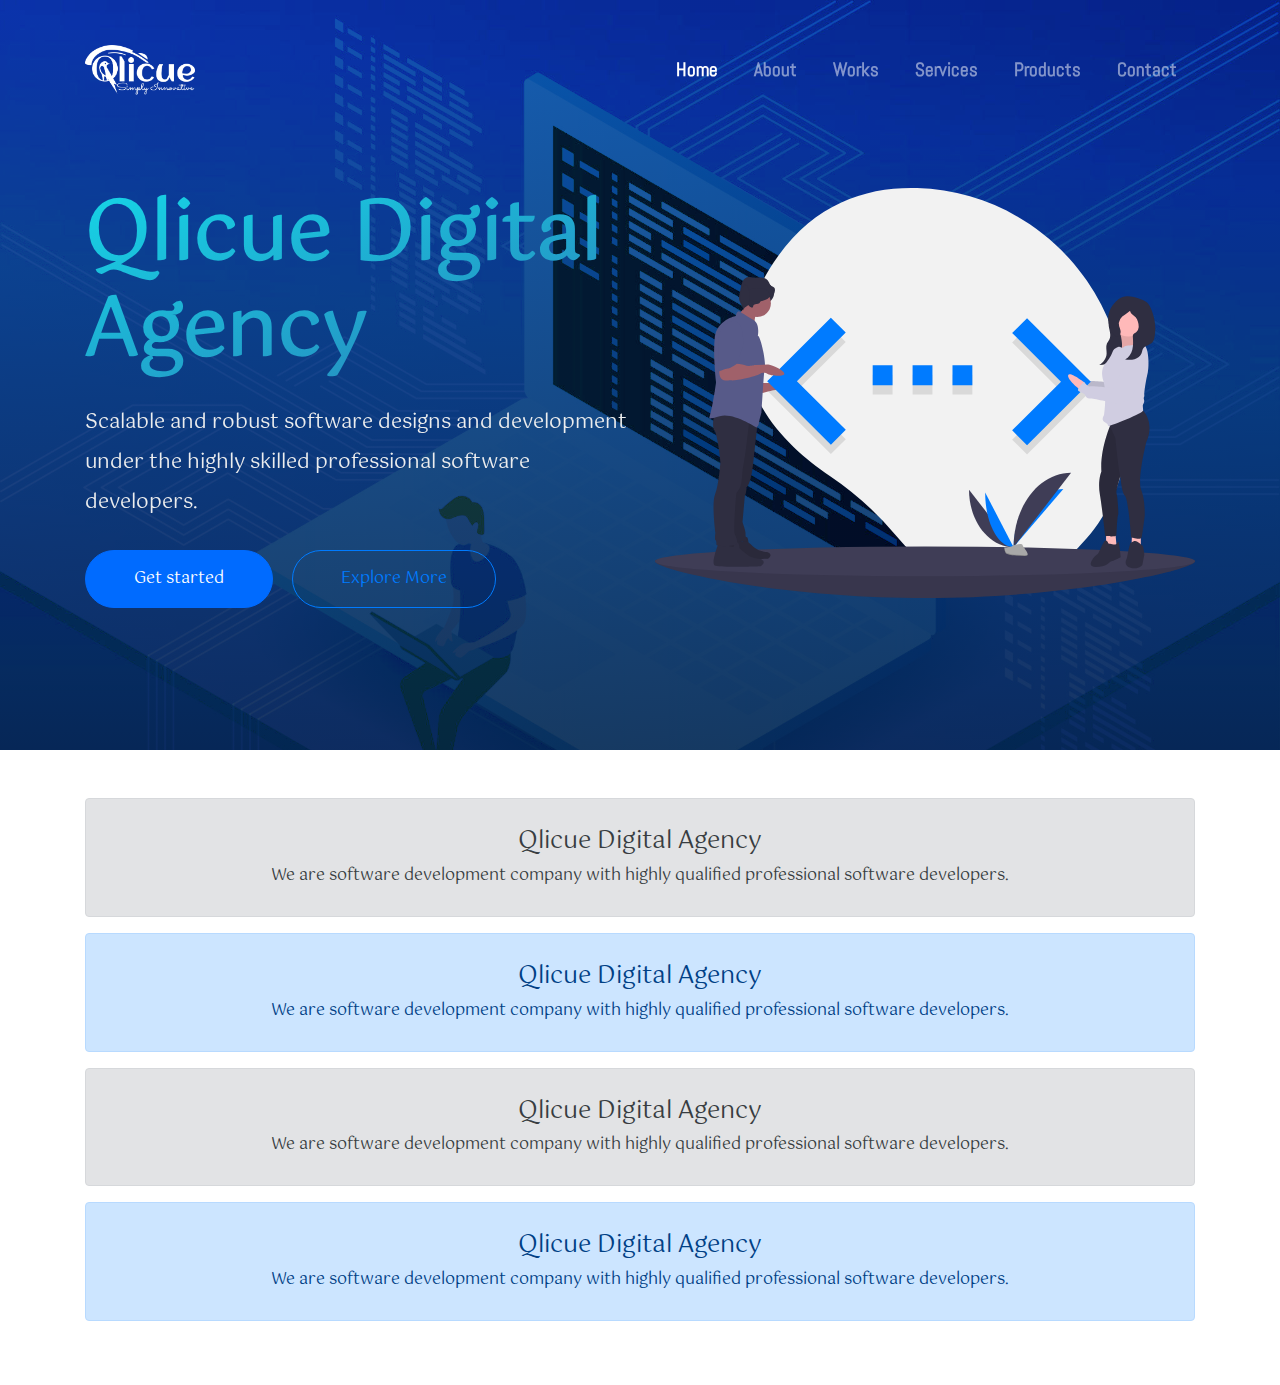
<file: index.html>
<!DOCTYPE html>
<html lang="en">

<head>
    <!-- Title -->
    <title>Qlicue | Digital Agency</title>
    <!-- Required meta tags -->
    <meta charset="UTF-8">
    <meta name="viewport" content="width=device-width, initial-scale=1, shrink-to-fit=no">
    <meta http-equiv="X-UA-Compatible" content="ie=edge">
    <!-- Site-Icon-->
    <link rel="shortcut icon" href="assets/app-icons/qlicue.png" type="image/x-icon">
    <!-- Font Awesome CDN-->
    <link rel="stylesheet" href="https://cdnjs.cloudflare.com/ajax/libs/font-awesome/5.13.0/css/all.min.css"
        integrity="sha256-h20CPZ0QyXlBuAw7A+KluUYx/3pK+c7lYEpqLTlxjYQ=" crossorigin="anonymous" />
    <!-- Bootstrap CSS CDN -->
    <link rel="stylesheet" href="https://stackpath.bootstrapcdn.com/bootstrap/4.4.1/css/bootstrap.min.css"
        integrity="sha384-Vkoo8x4CGsO3+Hhxv8T/Q5PaXtkKtu6ug5TOeNV6gBiFeWPGFN9MuhOf23Q9Ifjh" crossorigin="anonymous">
    <!-- Google Fonts-->
    <link href="https://fonts.googleapis.com/css2?family=Abel&family=Dancing+Script:wght@600;700&display=swap"
        rel="stylesheet">
    <link
        href="https://fonts.googleapis.com/css2?family=Amita:wght@700&family=Bellota&family=Dancing+Script:wght@700&family=Gotu&family=Lobster+Two:ital,wght@1,700&display=swap"
        rel="stylesheet">
    <!-- Main CSS-->
    <link rel="stylesheet" href="assets/css/index.css">
</head>

<body id="home">

    <!-- ===== Header =====-->
    <header id="header">
        <nav class="navbar navbar-expand-lg navbar-dark fixed-top" id="main-header">
            <div class="container">
                <a href="#home" class="navbar-brand mr-auto"><img src="assets/app-icons/qlicue.png" width="110"
                        alt="qlicue-logo" id="logo"></a>
                <button class="navbar-toggler" data-toggle="collapse" data-target="#navMenuCollapse">
                    <span class="navbar-toggler-icon"></span>
                </button>
                <div class="collapse navbar-collapse" id="navMenuCollapse">
                    <ul class="navbar-nav ml-auto">
                        <li class="nav-item active">
                            <a href="#home" class="nav-link">Home</a>
                        </li>
                        <li class="nav-item">
                            <a href="app/about.html" class="nav-link">About</a>
                        </li>
                        <li class="nav-item">
                            <a href="app/works.html" class="nav-link">Works</a>
                        </li>
                        <li class="nav-item">
                            <a href="app/services.html" class="nav-link">Services</a>
                        </li>
                        <li class="nav-item">
                            <a href="app/products.html" class="nav-link">Products</a>
                        </li>
                        <li class="nav-item">
                            <a href="app/contacts.html" class="nav-link">Contact</a>
                        </li>
                    </ul>
                </div>
            </div>
        </nav>
    </header><!-- End Header-->

    <!-- ===== Hero Section ===== -->
    <section id="hero">
        <div id="contents">

            <div class="container">

                <div class="row py-5">
                    <div class="col-md-12 col-lg-12 col-xl-6" id="hero-content-1">
                        <h1 class="display-4">Qlicue Digital Agency</h1>
                        <p class="lead text-light" id="para">
                            Scalable and robust software designs and development under the highly skilled professional
                            software developers.
                        </p>
                        <div class="call-action">
                            <a href="#" class="btn btn-primary px-5 py-3" id="get-started">Get started</a>
                            <a href="#" class="btn btn-outline-primary px-5 py-3" id="explore">Explore More</a>
                        </div>
                    </div>
                    <div class="col-md-12 col-lg-6 d-none d-xl-block" id="hero-content-2">
                        <img src="assets/icons/icon-7.svg" alt="" class="img-fluid" id="img">
                    </div>
                </div>

            </div>

            <span id="indicators">
                <i class="fas fa-circle d-none d-xl-block" id="blue-circle"></i>
                <i class="fas fa-circle d-none d-xl-block" id="black-circle"></i>
            </span>

        </div>

    </section>

    <!-- ===== Main ===== -->
    <main id="main">

        <section class="py-5">

            <div class="container">

                <div class="alert alert-secondary" role="alert">
                    <h4 class="alert-heading text-center pt-3">Qlicue Digital Agency</h4>
                    <p class="text-center">We are software development company with highly qualified professional
                        software developers.
                    </p>
                </div>
                <div class="alert alert-primary" role="alert">
                    <h4 class="alert-heading text-center pt-3">Qlicue Digital Agency</h4>
                    <p class="text-center">We are software development company with highly qualified professional
                        software developers.
                    </p>
                </div>
                <div class="alert alert-secondary" role="alert">
                    <h4 class="alert-heading text-center pt-3">Qlicue Digital Agency</h4>
                    <p class="text-center">We are software development company with highly qualified professional
                        software developers.
                    </p>
                </div>
                <div class="alert alert-primary" role="alert">
                    <h4 class="alert-heading text-center pt-3">Qlicue Digital Agency</h4>
                    <p class="text-center">We are software development company with highly qualified professional
                        software developers.
                    </p>
                </div>
            </div>

        </section>

    </main><!-- End Main-->

    <!-- JQuery CDN-->
    <script src="https://code.jquery.com/jquery-3.4.1.min.js"
        integrity="sha256-CSXorXvZcTkaix6Yvo6HppcZGetbYMGWSFlBw8HfCJo=" crossorigin="anonymous"></script>
    <!-- Popper JS CDN -->
    <script src="https://cdn.jsdelivr.net/npm/popper.js@1.16.0/dist/umd/popper.min.js"
        integrity="sha384-Q6E9RHvbIyZFJoft+2mJbHaEWldlvI9IOYy5n3zV9zzTtmI3UksdQRVvoxMfooAo"
        crossorigin="anonymous"></script>
    <!-- Bootstrap JS CDN -->
    <script src="https://stackpath.bootstrapcdn.com/bootstrap/4.4.1/js/bootstrap.min.js"
        integrity="sha384-wfSDF2E50Y2D1uUdj0O3uMBJnjuUD4Ih7YwaYd1iqfktj0Uod8GCExl3Og8ifwB6"
        crossorigin="anonymous"></script>
    <!-- Main JS -->
    <script src="assets/js/index.js"></script>

</body>

</html>
</file>
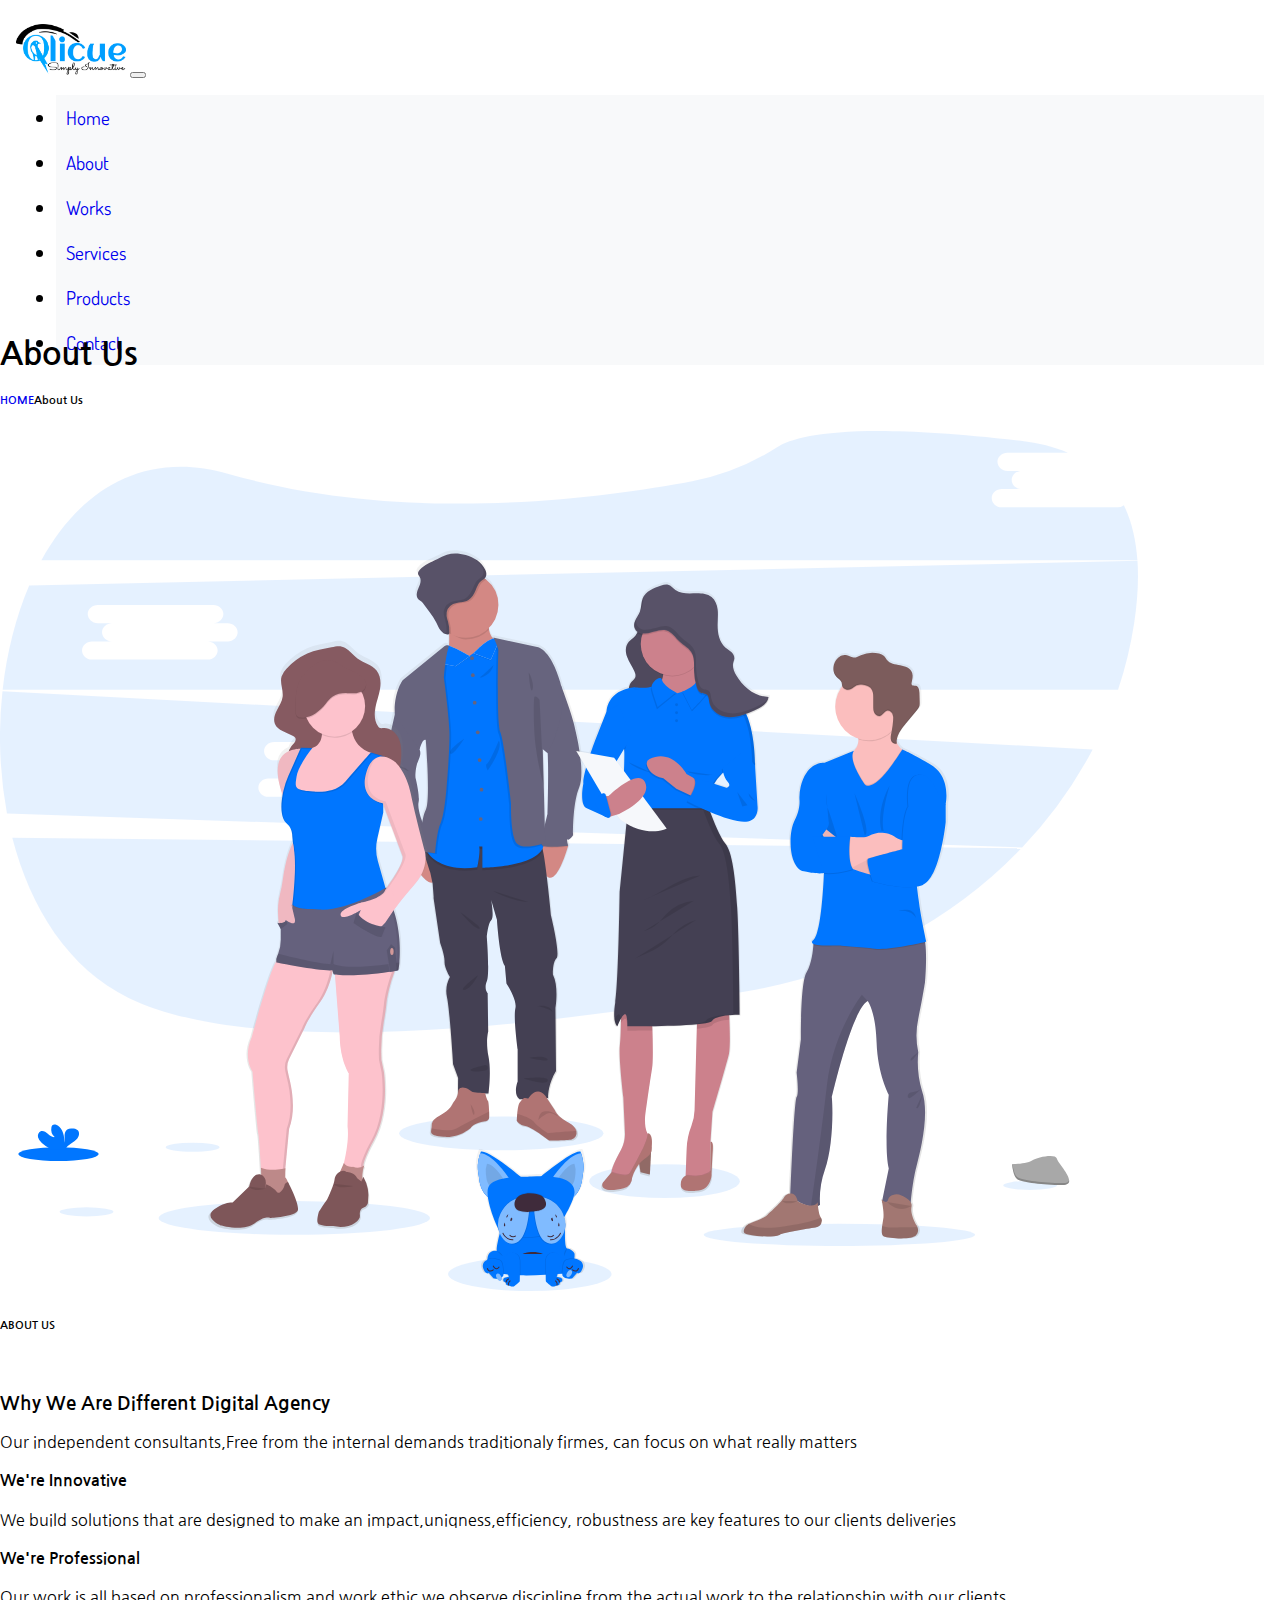
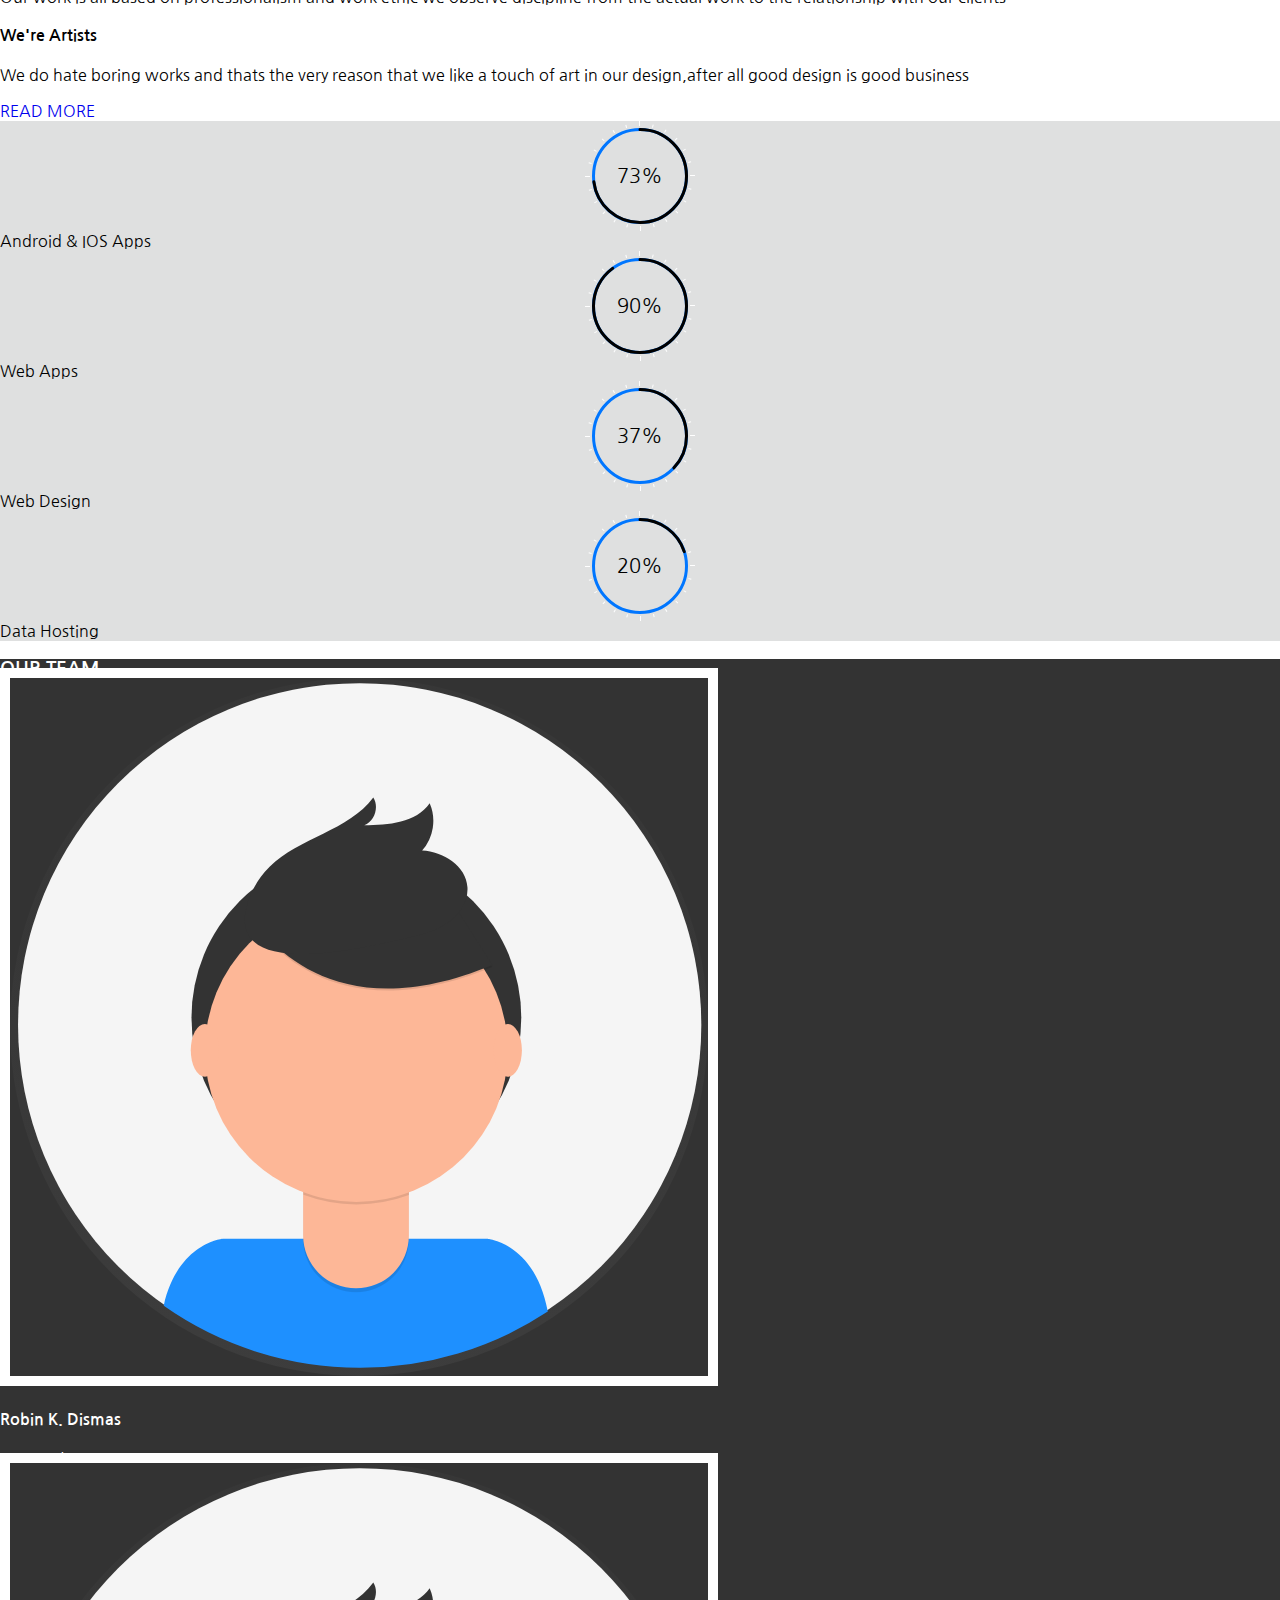
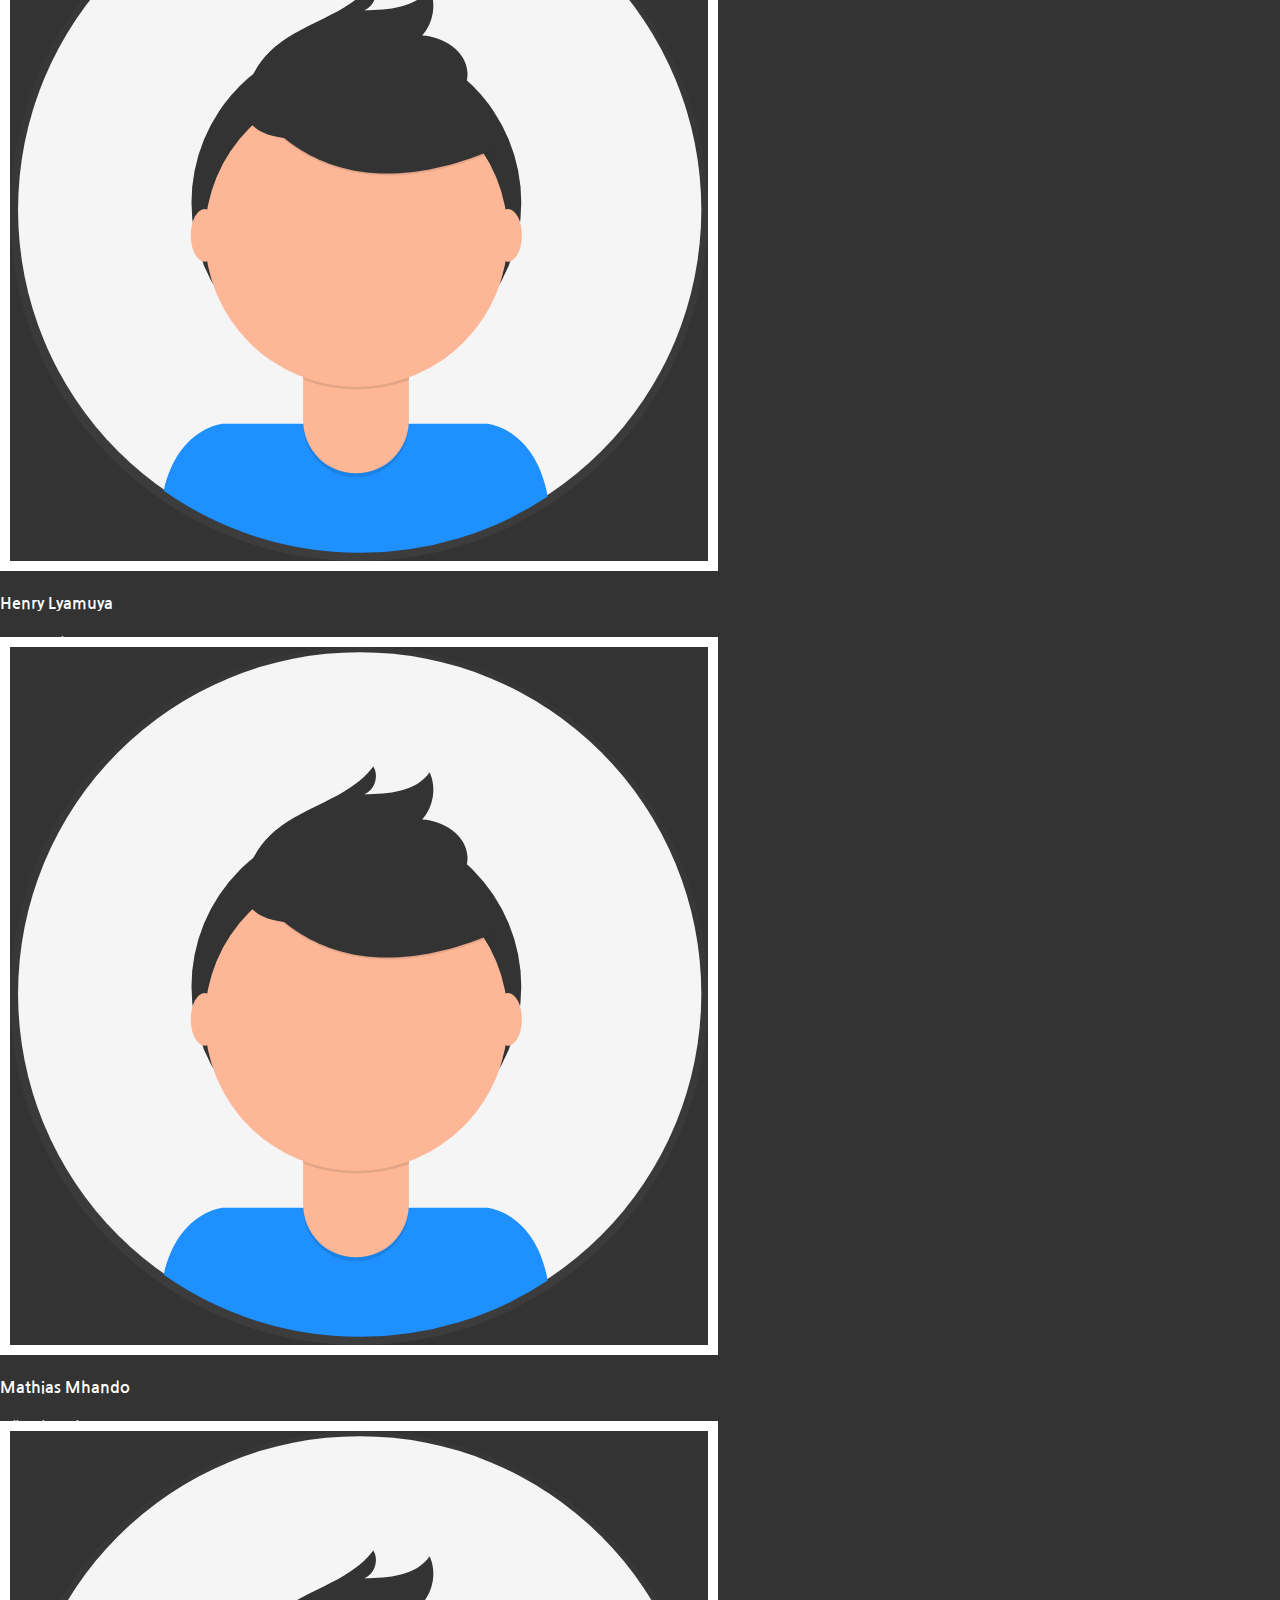
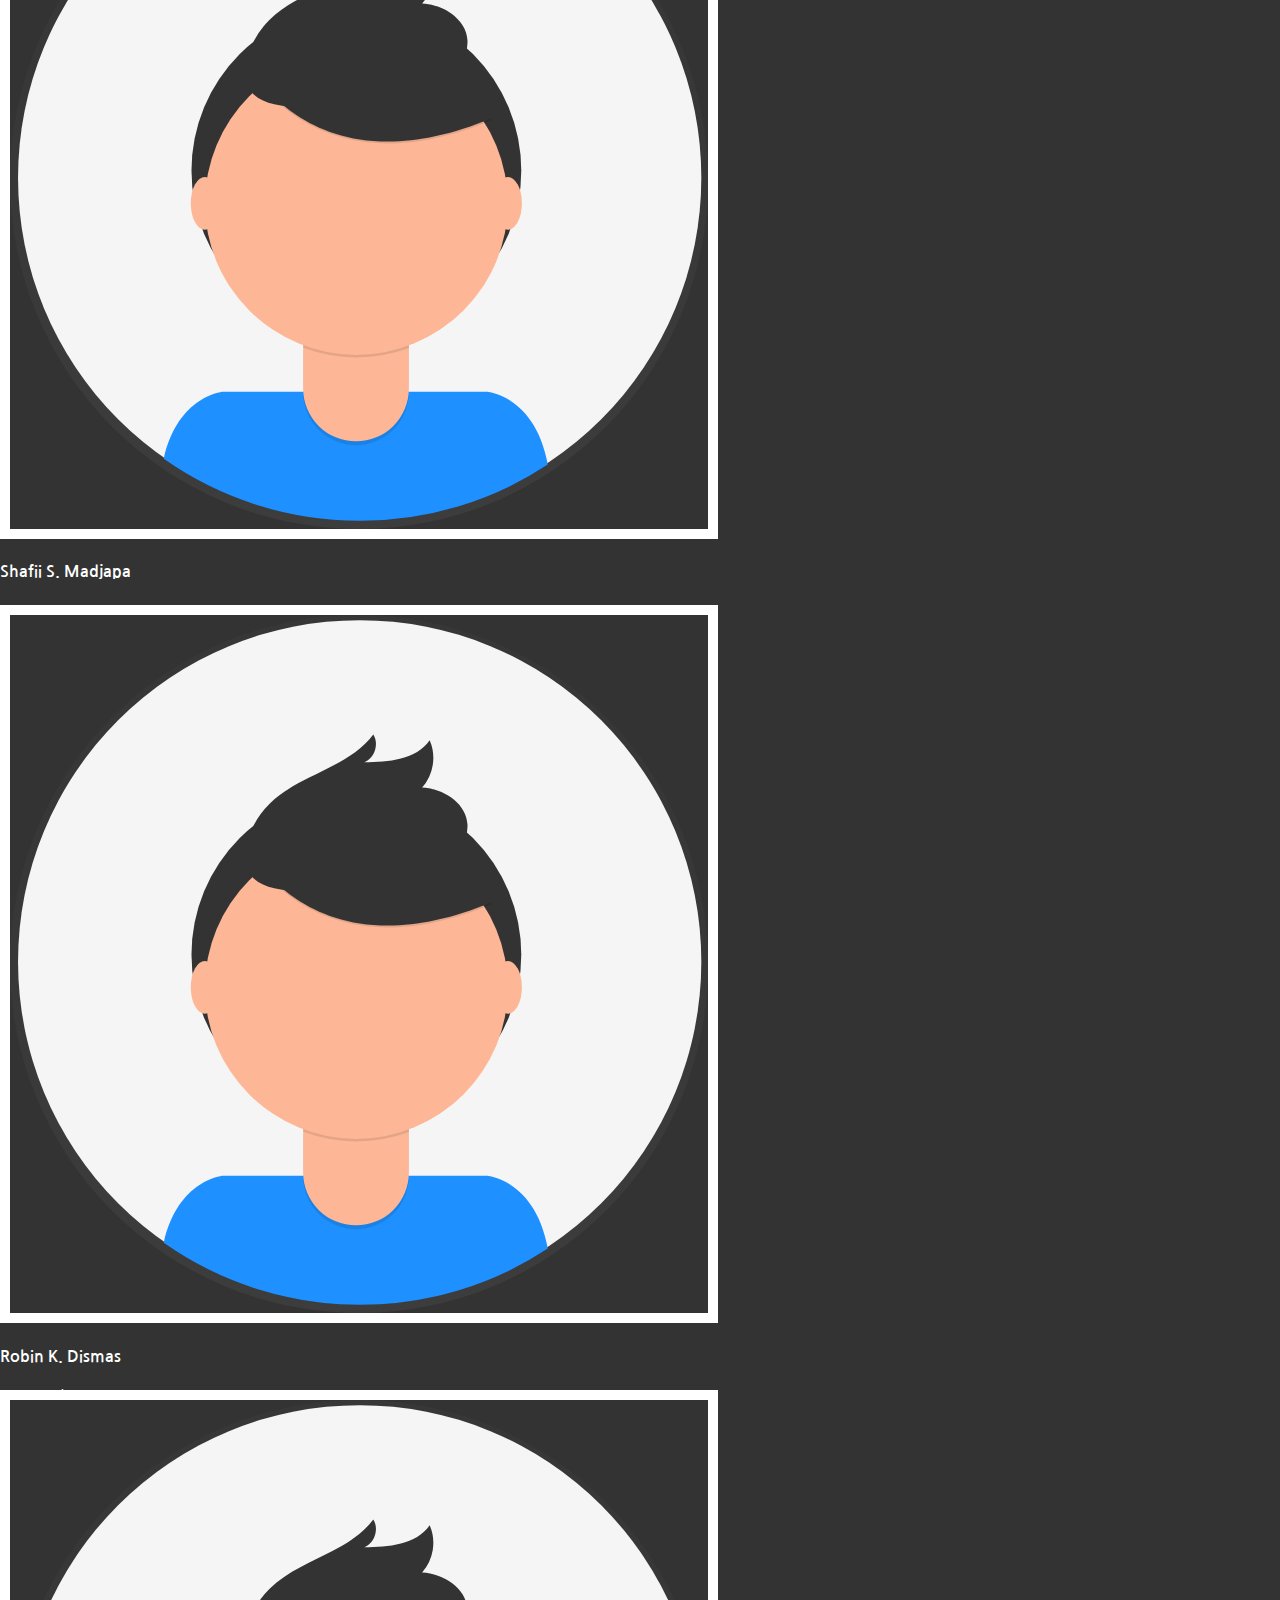
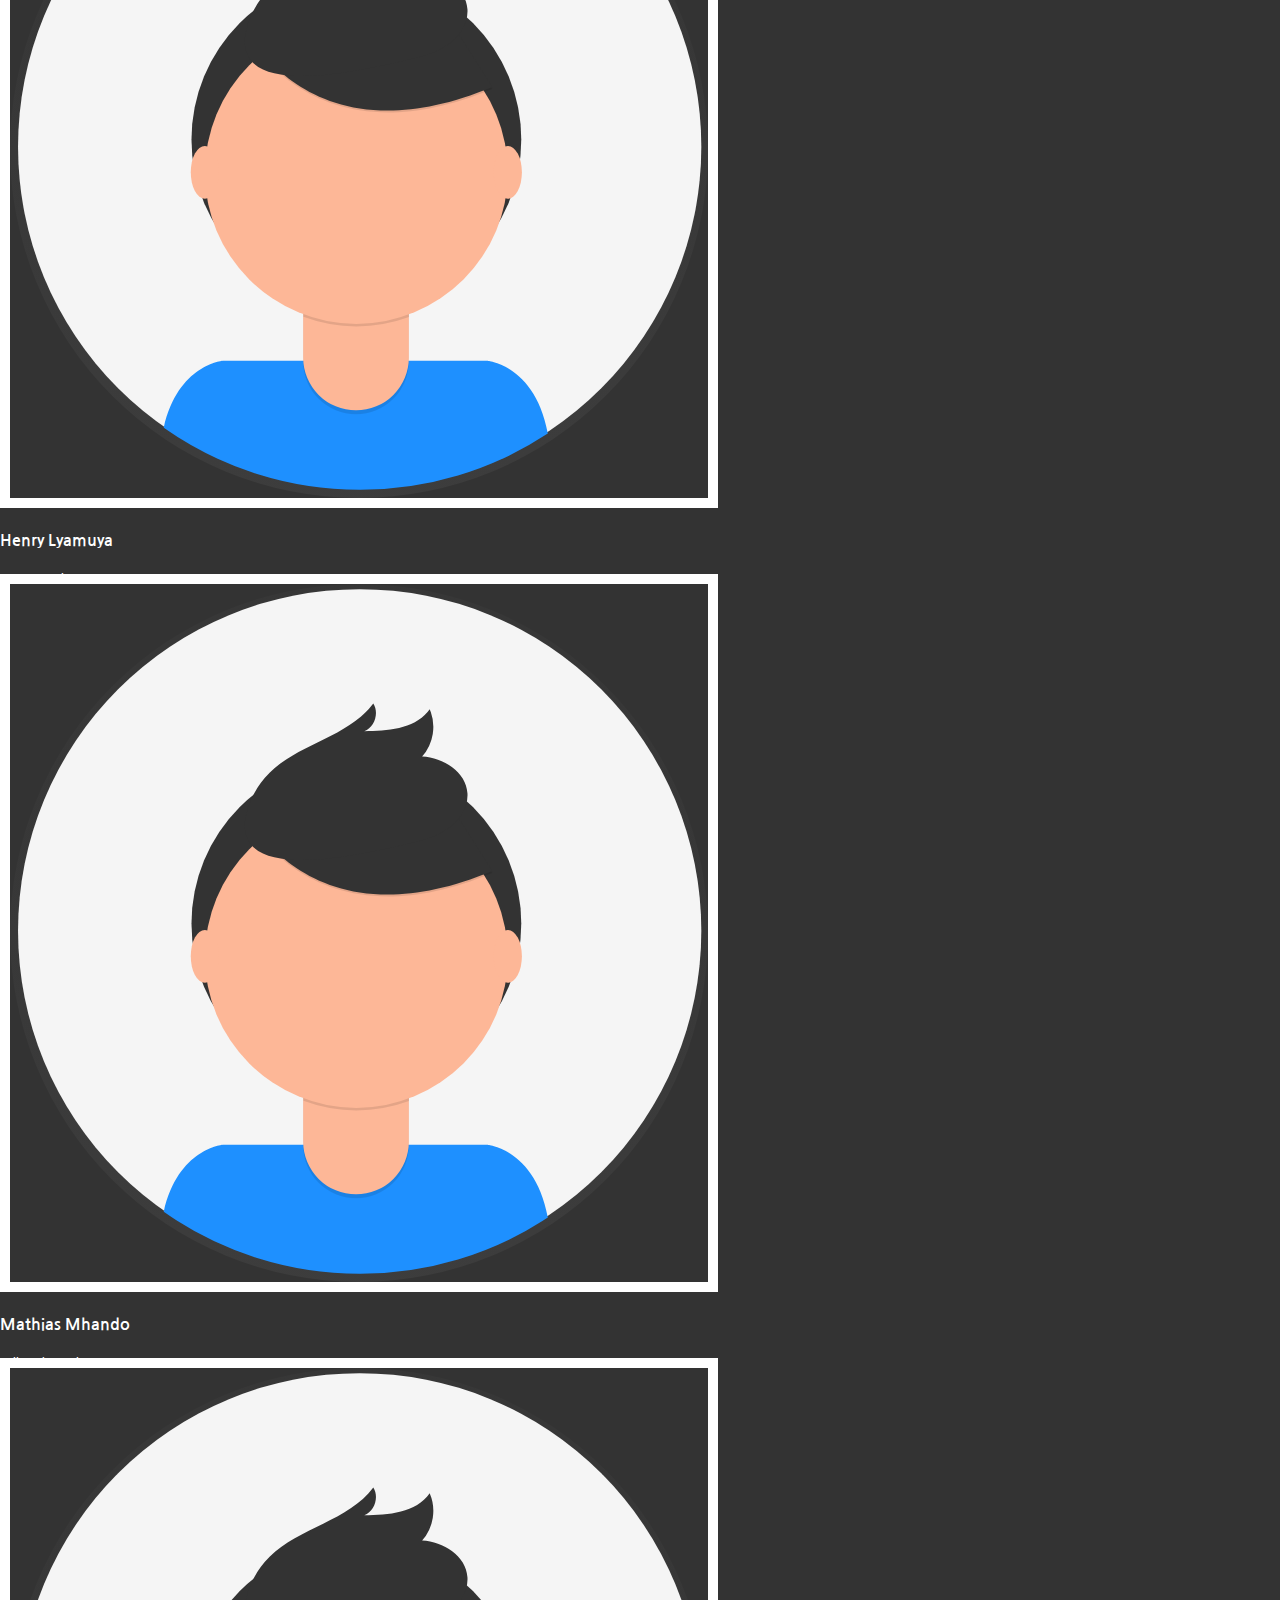
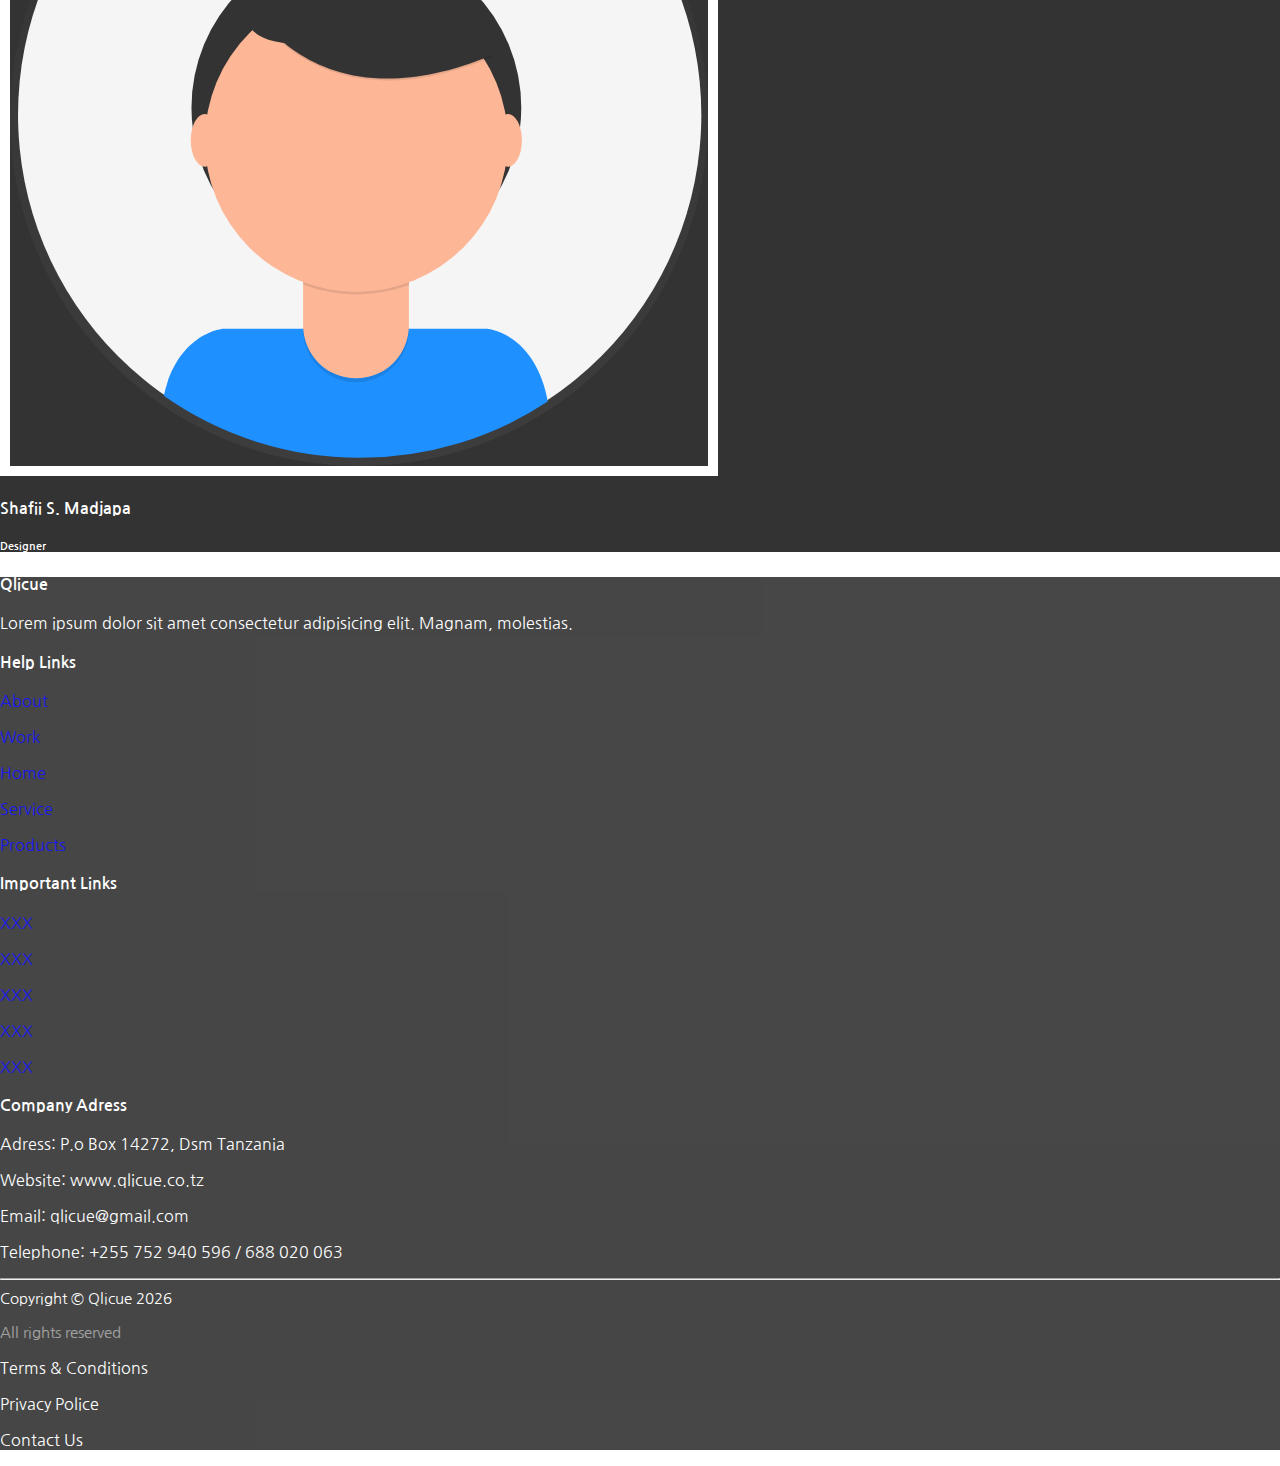
<file: app/about.html>
<!DOCTYPE html>
<html lang="en">

<head>
  <!-- Title -->
  <title>Qlicue | Digital Agency</title>
  <!-- Required meta tags -->
  <meta charset="UTF-8">
  <meta name="viewport" content="width=device-width, initial-scale=1.0">
  <meta http-equiv="X-UA-Compatible" content="ie=edge">
  <!-- Site-Icon-->
  <link rel="shortcut icon" href="../assets/app-icons/qlicue.png" type="image/x-icon">
  <!-- Font Awesome -->
  <link rel="stylesheet" href="https://use.fontawesome.com/releases/v5.0.13/css/all.css"
    integrity="sha384-DNOHZ68U8hZfKXOrtjWvjxusGo9WQnrNx2sqG0tfsghAvtVlRW3tvkXWZh58N9jp" crossorigin="anonymous">
  <!-- Bootstrap CSS CDN -->
  <link rel="stylesheet" href="https://stackpath.bootstrapcdn.com/bootstrap/4.1.1/css/bootstrap.min.css"
    integrity="sha384-WskhaSGFgHYWDcbwN70/dfYBj47jz9qbsMId/iRN3ewGhXQFZCSftd1LZCfmhktB" crossorigin="anonymous">
  <!-- Google Fonts-->
  <link href="https://fonts.googleapis.com/css2?family=Dosis:wght@200;400;500;600;800&display=swap" rel="stylesheet">
  <link href="https://fonts.googleapis.com/css2?family=Nanum+Gothic:wght@400;700&display=swap" rel="stylesheet">
  <!-- Main CSS-->
  <link rel="stylesheet" href="../assets/css/about.css">
</head>

<body id="home">


  <!-- ===== Header =====-->
  <header id="header">
    <nav class="navbar navbar-expand-md navbar-light bg-light fixed-top" id="main-header">
      <div class="container">
        <a href="#home" class="navbar-brand mr-auto"><img src="../assets/app-icons/qlicue.png" width="110" alt="qlicue-logo"
            id="logo"></a>
        <button class="navbar-toggler" data-toggle="collapse" data-target="#navMenuCollapse">
          <span class="navbar-toggler-icon"></span>
        </button>
        <div class="collapse navbar-collapse" id="navMenuCollapse">
          <ul class="navbar-nav ml-auto">
            <li class="nav-item">
              <a href="../index.html" class="nav-link">Home</a>
            </li>
            <li class="nav-item active">
              <a href="#home" class="nav-link">About</a>
            </li>
            <li class="nav-item">
              <a href="works.html" class="nav-link">Works</a>
            </li>
            <li class="nav-item">
              <a href="services.html" class="nav-link">Services</a>
            </li>
            <li class="nav-item">
              <a href="products.html" class="nav-link">Products</a>
            </li>
            <li class="nav-item">
              <a href="contacts.html" class="nav-link">Contact</a>
            </li>
          </ul>
        </div>
      </div>
    </nav>
  </header><!-- End Header-->




  <!--ABOUT-SECTION-->

  <!--About head section-->

  <section id="about-head-section " class="text-light bg-dark">
    <div class="container">
      <div class="row">
        <div class="col text-center py-5">
          <h1 class="text-black">About Us</h1>
          <h6 class="p-4"><a href="/index.html" class="text-white" style="text-decoration: none;">HOME</a><i
              class="fas fa-angle-right px-2"></i>About
            Us</h6>
        </div>
      </div>
    </div>
    </div>
  </section>






  <!--ABOUT SECTION-->

  <!--Descriptions-->

  <section id="About-section" class="bg-light text-dark">
    <div class="container py-5">
      <div class="row ">
        <div class="col-md-6 col-lg-6 col-sm-6">
          <img src="../assets/icons/icon-57.svg" alt="" class="img-fluid mb-3 ">
        </div>
        <div class="col-md-6 col-lg-6 col-sm-6">
          <h6>ABOUT US</h6>
          <br>
          <h3>Why We Are Different Digital Agency</h3>
          <p>Our independent consultants,Free from the internal demands traditionaly firmes, can focus on what really
            matters</p>
          <div class="d-flex">
            <div class="p-3 align-self-start">
              <i class="fas fa-check-circle fa-2x"></i>
            </div>
            <div class="p-3 align-self-end">
              <h4>We're Innovative</h4>
              <p>We build solutions that are designed to make an impact,uniqness,efficiency, robustness are key features
                to our clients deliveries</p>
            </div>
          </div>

          <div class="d-flex">
            <div class="p-3 align-self-start">
              <i class="fas fa-check-circle fa-2x"></i>
            </div>
            <div class="p-3 align-self-end">
              <h4>We're Professional</h4>
              <p>Our work is all based on professionalism and work ethic we observe discipline from the actual work to
                the relationship with our clients</p>
            </div>
          </div>

          <div class="d-flex">
            <div class="p-3 align-self-start">
              <i class="fas fa-check-circle fa-2x"></i>
            </div>
            <div class="p-3 align-self-end">
              <h4>We're Artists</h4>
              <p>We do hate boring works and thats the very reason that we like a touch of art in our design,after all
                good design is good business</p>
            </div>
          </div>

          <a href="#" class="btn btn-dark btn-lg"><span class="p-3">READ MORE</span></a>
        </div>
      </div>
    </div>
  </section>



  <!--ABOUT SECTION-->

  <!--circular-progress-bar-->
  <section id="circular-progress-bar" class="py-5 " style="background: #dfe0e0;">
    <div class="container">
      <div class="row">

        <div class="col-md-3 mb-3">
          <div class="card">
            <div class="card-body text-center">
              <div class="chart" data-percent="73">73%</div>
              <div class="card-title">
                Android & IOS Apps
              </div>
            </div>
          </div>

        </div>
        <div class="col-md-3 mb-3">
          <div class="card">
            <div class="card-body text-center">
              <div class="chart" data-percent="90">90%</div>
              <div class="card-title">
                Web Apps
              </div>
            </div>
          </div>

        </div>
        <div class="col-md-3 mb-3">
          <div class="card">
            <div class="card-body text-center">
              <div class="chart" data-percent="37">37%</div>
              <div class="card-title">
                Web Design
              </div>
            </div>
          </div>

        </div>
        <div class="col-md-3">
          <div class="card">
            <div class="card-body text-center">
              <div class="chart" data-percent="20">20%</div>
              <div class="card-title">
                Data Hosting
              </div>
            </div>
          </div>

        </div>
      </div>
    </div>
    </div>
  </section>




  <!--ABOUT SECTION-->

  <!--our team members-->
  <section id="team-members" class="">
    <div class="container">
      <h3 class="text-center py-5">OUR TEAM</h3>
      <div class="row">
        <div class="col-md-3">
          <div class="card text-dark">
            <div class="card-body text-center">
              <img src="../assets/icons/icon-56.svg" alt="" class="img-fluid rounded-circle  mb-5">
              <h4>Robin K. Dismas</h4>
              <h6>Senior Developer</h6>
              <div class="d-flex justify-content-center">
                <div class="p-3">
                  <a href="http://facebook.com">
                    <i class="fab fa-facebook text-dark"></i>
                  </a>
                </div>
                <div class="p-3">
                  <a href="http://twitter.com">
                    <i class="fab fa-twitter text-dark"></i>
                  </a>
                </div>
                <div class="p-3">
                  <a href="http://instagram.com">
                    <i class="fab fa-instagram text-dark"></i>
                  </a>
                </div>

              </div>
            </div>
          </div>
        </div>

        <div class="col-md-3">
          <div class="card text-dark">
            <div class="card-body text-center">
              <img src="../assets/icons/icon-56.svg" alt="" class="img-fluid rounded-circle  mb-5">
              <h4>Henry Lyamuya</h4>
              <h6>Senior Developer</h6>
              <div class="d-flex justify-content-center">
                <div class="p-3">
                  <a href="http://facebook.com">
                    <i class="fab fa-facebook text-dark"></i>
                  </a>
                </div>
                <div class="p-3">
                  <a href="http://twitter.com">
                    <i class="fab fa-twitter text-dark"></i>
                  </a>
                </div>
                <div class="p-3">
                  <a href="http://instagram.com">
                    <i class="fab fa-instagram text-dark"></i>
                  </a>
                </div>

              </div>
            </div>
          </div>
        </div>

        <div class="col-md-3">
          <div class="card text-dark">
            <div class="card-body text-center">
              <img src="../assets/icons/icon-56.svg" alt="" class="img-fluid rounded-circle  mb-5">
              <h4>Mathias Mhando</h4>
              <h6>Full stack Developer</h6>
              <div class="d-flex justify-content-center">
                <div class="p-3">
                  <a href="http://facebook.com">
                    <i class="fab fa-facebook text-dark"></i>
                  </a>
                </div>
                <div class="p-3">
                  <a href="http://twitter.com">
                    <i class="fab fa-twitter text-dark"></i>
                  </a>
                </div>
                <div class="p-3">
                  <a href="http://instagram.com">
                    <i class="fab fa-instagram text-dark"></i>
                  </a>
                </div>

              </div>
            </div>
          </div>
        </div>

        <div class="col-md-3">
          <div class="card text-dark">
            <div class="card-body text-center">
              <img src="../assets/icons/icon-56.svg" alt="" class="img-fluid rounded-circle mb-5">
              <h4>Shafii S. Madjapa</h4>
              <h6>Designer</h6>
              <div class="d-flex justify-content-center">
                <div class="p-3">
                  <a href="http://facebook.com">
                    <i class="fab fa-facebook text-dark"></i>
                  </a>
                </div>
                <div class="p-3">
                  <a href="http://twitter.com">
                    <i class="fab fa-twitter text-dark"></i>
                  </a>
                </div>
                <div class="p-3">
                  <a href="http://instagram.com">
                    <i class="fab fa-instagram text-dark"></i>
                  </a>
                </div>

              </div>
            </div>
          </div>
        </div>

      </div>
      <div class="row">
        <div class="col-md-3">
          <div class="card text-dark">
            <div class="card-body text-center">
              <img src="../assets/icons/icon-56.svg" alt="" class="img-fluid rounded-circle  mb-5">
              <h4>Robin K. Dismas</h4>
              <h6>Senior Developer</h6>
              <div class="d-flex justify-content-center">
                <div class="p-3">
                  <a href="http://facebook.com">
                    <i class="fab fa-facebook text-dark"></i>
                  </a>
                </div>
                <div class="p-3">
                  <a href="http://twitter.com">
                    <i class="fab fa-twitter text-dark"></i>
                  </a>
                </div>
                <div class="p-3">
                  <a href="http://instagram.com">
                    <i class="fab fa-instagram text-dark"></i>
                  </a>
                </div>

              </div>
            </div>
          </div>
        </div>

        <div class="col-md-3">
          <div class="card text-dark">
            <div class="card-body text-center">
              <img src="../assets/icons/icon-56.svg" alt="" class="img-fluid rounded-circle  mb-5">
              <h4>Henry Lyamuya</h4>
              <h6>Senior Developer</h6>
              <div class="d-flex justify-content-center">
                <div class="p-3">
                  <a href="http://facebook.com">
                    <i class="fab fa-facebook text-dark"></i>
                  </a>
                </div>
                <div class="p-3">
                  <a href="http://twitter.com">
                    <i class="fab fa-twitter text-dark"></i>
                  </a>
                </div>
                <div class="p-3">
                  <a href="http://instagram.com">
                    <i class="fab fa-instagram text-dark"></i>
                  </a>
                </div>

              </div>
            </div>
          </div>
        </div>

        <div class="col-md-3">
          <div class="card text-dark">
            <div class="card-body text-center">
              <img src="../assets/icons/icon-56.svg" alt="" class="img-fluid rounded-circle  mb-5">
              <h4>Mathias Mhando</h4>
              <h6>Full stack Developer</h6>
              <div class="d-flex justify-content-center">
                <div class="p-3">
                  <a href="http://facebook.com">
                    <i class="fab fa-facebook text-dark"></i>
                  </a>
                </div>
                <div class="p-3">
                  <a href="http://twitter.com">
                    <i class="fab fa-twitter text-dark"></i>
                  </a>
                </div>
                <div class="p-3">
                  <a href="http://instagram.com">
                    <i class="fab fa-instagram text-dark"></i>
                  </a>
                </div>

              </div>
            </div>
          </div>
        </div>

        <div class="col-md-3">
          <div class="card text-dark">
            <div class="card-body text-center">
              <img src="../assets/icons/icon-56.svg" alt="" class="img-fluid rounded-circle mb-5">
              <h4>Shafii S. Madjapa</h4>
              <h6>Designer</h6>
              <div class="d-flex justify-content-center">
                <div class="p-3">
                  <a href="http://facebook.com">
                    <i class="fab fa-facebook text-dark"></i>
                  </a>
                </div>
                <div class="p-3">
                  <a href="http://twitter.com">
                    <i class="fab fa-twitter text-dark"></i>
                  </a>
                </div>
                <div class="p-3">
                  <a href="http://instagram.com">
                    <i class="fab fa-instagram text-dark"></i>
                  </a>
                </div>

              </div>
            </div>
          </div>
        </div>

      </div>
    </div>
  </section>


  <!--FOOTER-->
  <section id="main-footer" class="py-5">
    <div class="container pt-4">
      <div class="row">
        <div class="col-md-3 p-2">
          <h4>Qlicue</h4>
          <p>Lorem ipsum dolor sit amet consectetur adipisicing elit.
            Magnam, molestias.</p>
          <div class="d-flex">
            <div class="p-3">
              <a href="http://facebook.com">
                <i class="fab fa-facebook text-white"></i>
              </a>
            </div>
            <div class="p-3">
              <a href="http://twitter.com">
                <i class="fab fa-twitter"></i>
              </a>
            </div>
            <div class="p-3">
              <a href="http://instagram.com">
                <i class="fab fa-instagram text-white"></i>
              </a>
            </div>

          </div>

        </div>

        <div class="col-md-3 p-2">
          <h4>Help Links</h4>
          <p><a href="#about" class="text-white">About</a></p>
          <p><a href="#Work" class="text-white">Work</a></p>
          <p><a href="#Home" class="text-white">Home</a></p>
          <p><a href="#Service" class="text-white">Service</a></p>
          <p><a href="#Products" class="text-white">Products</a></p>
        </div>

        <div class="col-md-3 p-2">
          <h4>Important Links</h4>
          <p><a href="#" class="text-white">XXX</a></p>
          <p><a href="#" class="text-white">XXX</a></p>
          <p><a href="#" class="text-white">XXX</a></p>
          <p><a href="#" class="text-white">XXX</a></p>
          <p><a href="#" class="text-white">XXX</a></p>
        </div>

        <div class="col-md-3 p-2">
          <h4>Company Adress</h4>
          <p>Adress: P.o Box 14272, Dsm Tanzania</p>
          <p>Website: www.qlicue.co.tz</p>
          <p>Email: qlicue@gmail.com</p>
          <p>Telephone: +255 752 940 596 / 688 020 063</p>
        </div>


      </div>
      <hr class="bg-light">
      <div class="row text-left">
        <div class="col-sm-3 mt-3">
          <span class="lead" style=" font-size: 15px;">
            Copyright &copy; Qlicue <span id="year"></span>
            <p style="opacity: 0.5;">All rights reserved</p>
          </span>
        </div>

        <div class="col-sm-6 text-center">
          <div class="d-flex">
            <div class="p-3">
              <p>Terms & Conditions</p>
            </div>
            <div class="p-3">
              <p>Privacy Police</p>
            </div>
            <div class="p-3">
              <p>Contact Us</p>
            </div>
          </div>
        </div>

        <div class="col-sm-3 text-right">
          <a href="#home" id="Top">
            <i class="fas fa-angle-up fa-lg p-3" data-toggle="tooltip" data-placement="top" title="Top" id="go-top"></i>
          </a>
        </div>
      </div>

    </div>
  </section>


  <!-- JQuery CDN -->
  <script src="http://code.jquery.com/jquery-3.3.1.min.js"
    integrity="sha256-FgpCb/KJQlLNfOu91ta32o/NMZxltwRo8QtmkMRdAu8=" crossorigin="anonymous"></script>
  <!-- Popper JS CDN -->
  <script src="https://cdnjs.cloudflare.com/ajax/libs/popper.js/1.14.3/umd/popper.min.js"
    integrity="sha384-ZMP7rVo3mIykV+2+9J3UJ46jBk0WLaUAdn689aCwoqbBJiSnjAK/l8WvCWPIPm49"
    crossorigin="anonymous"></script>
  <!-- Bootstrap JS CDN -->
  <script src="https://stackpath.bootstrapcdn.com/bootstrap/4.1.1/js/bootstrap.min.js"
    integrity="sha384-smHYKdLADwkXOn1EmN1qk/HfnUcbVRZyYmZ4qpPea6sjB/pTJ0euyQp0Mk8ck+5T"
    crossorigin="anonymous"></script>
  <!-- Main JS -->
  <script src="../assets/js/about.js"></script>
  <!-- Main JQuery -->
  <script src="../assets/jquery/about.js"></script>

</body>

</html>
</file>
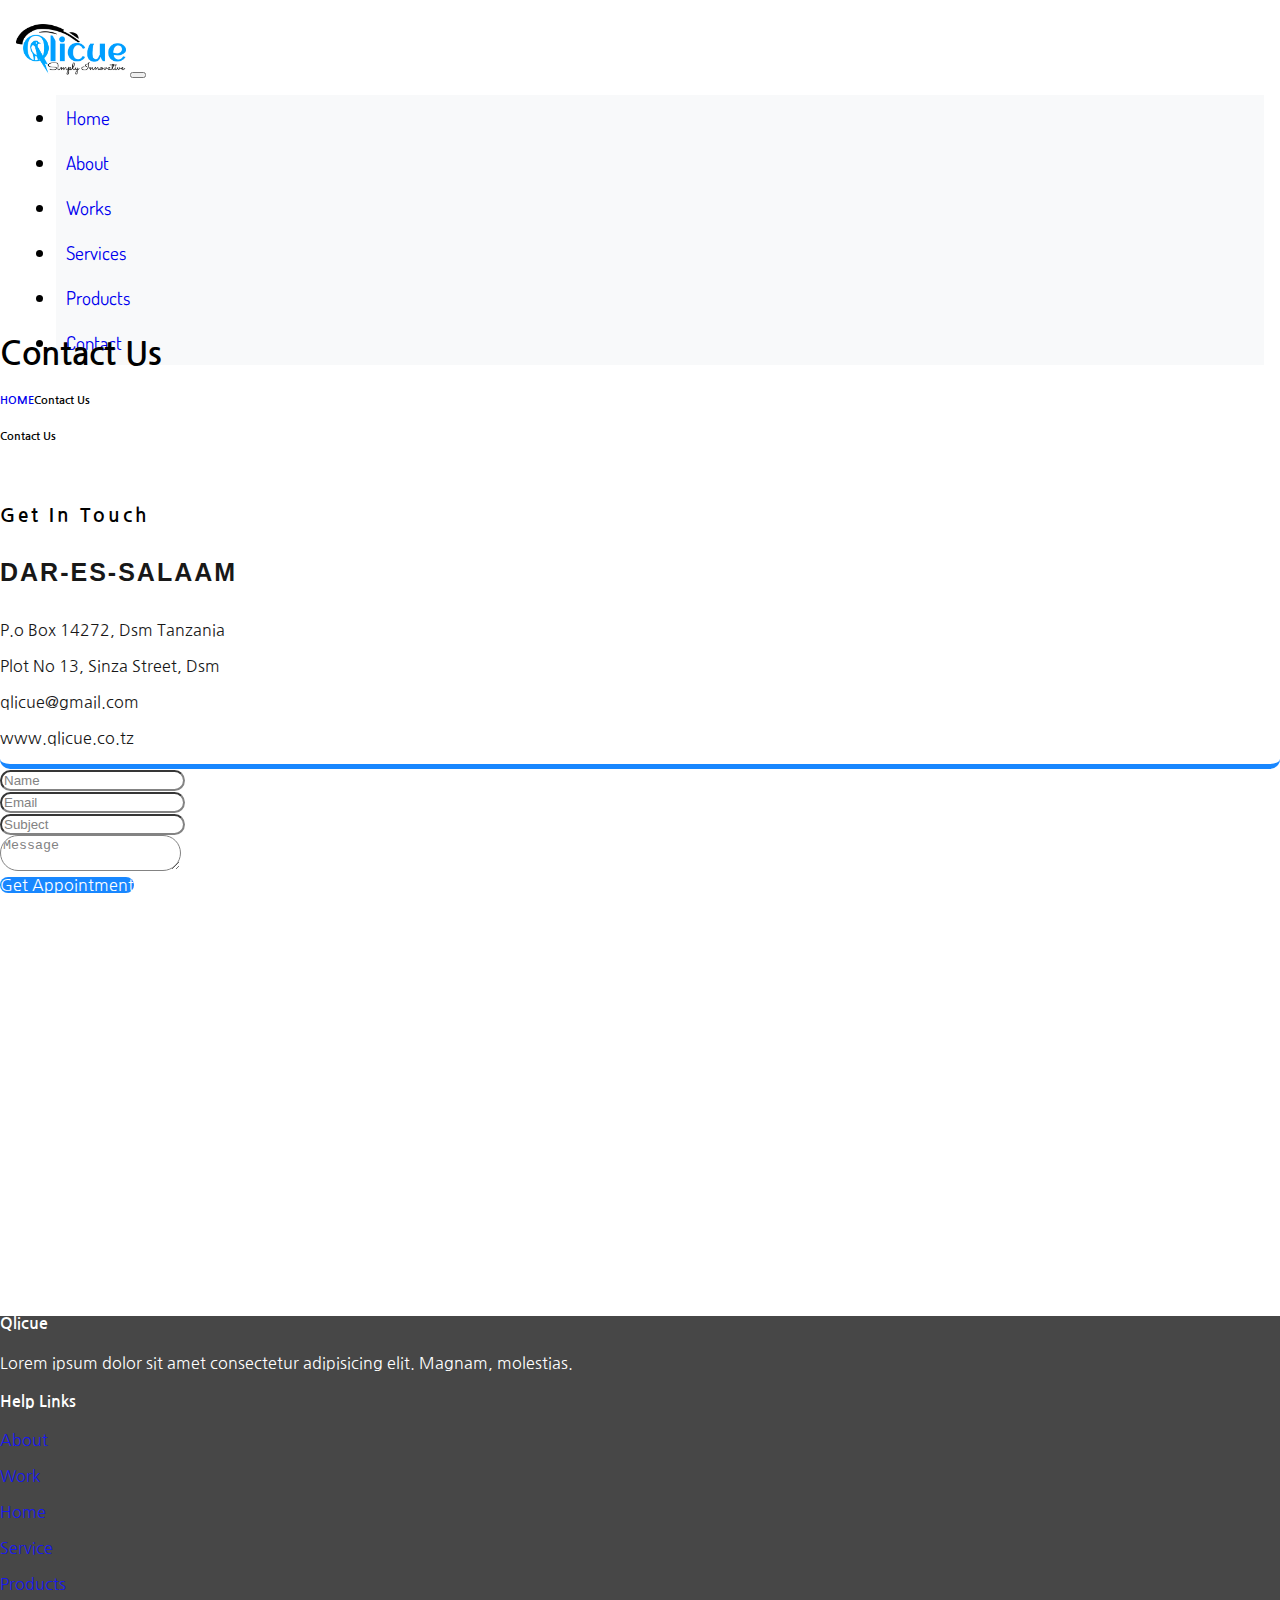
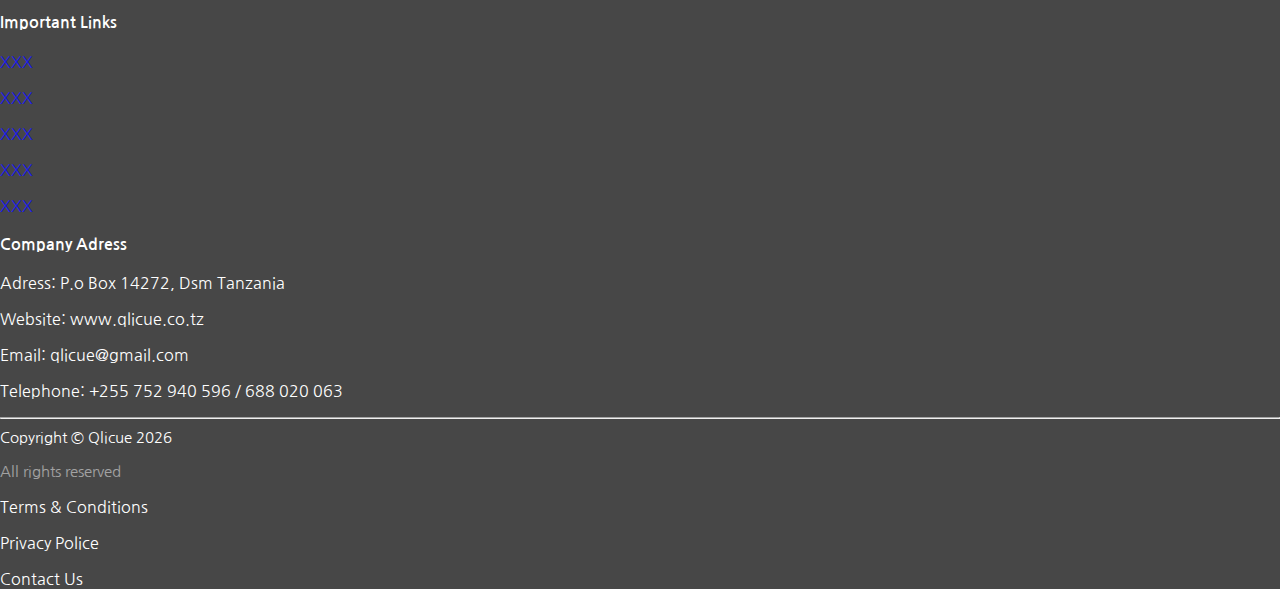
<file: app/contacts.html>
<!DOCTYPE html>
<html lang="en">

<head>
  <!-- Title -->
  <title>Qlicue | Digital Agency</title>
  <!-- Required meta tags -->
  <meta charset="UTF-8">
  <meta name="viewport" content="width=device-width, initial-scale=1.0">
  <meta http-equiv="X-UA-Compatible" content="ie=edge">
  <!-- Favicon -->
  <link rel="shortcut icon" href="../assets/app-icons/qlicue.png" type="image/x-icon">
  <!-- Font Awesome -->
  <link rel="stylesheet" href="https://use.fontawesome.com/releases/v5.0.13/css/all.css"
    integrity="sha384-DNOHZ68U8hZfKXOrtjWvjxusGo9WQnrNx2sqG0tfsghAvtVlRW3tvkXWZh58N9jp" crossorigin="anonymous">
  <!-- Bootstrap CSS CDN -->
  <link rel="stylesheet" href="https://stackpath.bootstrapcdn.com/bootstrap/4.1.1/css/bootstrap.min.css"
    integrity="sha384-WskhaSGFgHYWDcbwN70/dfYBj47jz9qbsMId/iRN3ewGhXQFZCSftd1LZCfmhktB" crossorigin="anonymous">
  <!-- Google Fonts-->
  <link href="https://fonts.googleapis.com/css2?family=Dosis:wght@200;400;500;600;800&display=swap" rel="stylesheet">
  <link href="https://fonts.googleapis.com/css2?family=Nanum+Gothic:wght@400;700&display=swap" rel="stylesheet">
  <!-- Main CSS-->
  <link rel="stylesheet" href="../assets/css/contacts.css">
</head>

<body id="home">


  <!-- ===== Header =====-->
  <header id="header">
    <nav class="navbar navbar-expand-md navbar-light bg-light fixed-top" id="main-header">
      <div class="container">
        <a href="#home" class="navbar-brand mr-auto"><img src="../assets/app-icons/qlicue.png" width="110"
            alt="qlicue-logo" id="logo"></a>
        <button class="navbar-toggler" data-toggle="collapse" data-target="#navMenuCollapse">
          <span class="navbar-toggler-icon"></span>
        </button>
        <div class="collapse navbar-collapse" id="navMenuCollapse">
          <ul class="navbar-nav ml-auto">
            <li class="nav-item">
              <a href="../index.html" class="nav-link">Home</a>
            </li>
            <li class="nav-item">
              <a href="about.html" class="nav-link">About</a>
            </li>
            <li class="nav-item">
              <a href="works.html" class="nav-link">Works</a>
            </li>
            <li class="nav-item">
              <a href="services.html" class="nav-link">Services</a>
            </li>
            <li class="nav-item">
              <a href="products.html" class="nav-link">Products</a>
            </li>
            <li class="nav-item active">
              <a href="#home" class="nav-link">Contact</a>
            </li>
          </ul>
        </div>
      </div>
    </nav>
  </header><!-- End Header-->

  <!--CONTACT-SECTION-->

  <!--Contact head section-->

  <section id="contact-head-section " class="text-light bg-dark">
    <div class="container">
      <div class="row">
        <div class="col text-center py-5">
          <h1 class="text-black">Contact Us</h1>
          <h6 class="p-4"><a href="/index.html" class="text-white" style="text-decoration: none;">HOME</a><i
              class="fas fa-angle-right px-2"></i>Contact Us</h6>
        </div>
      </div>
    </div>
    </div>
  </section>


  <!--CONTACT-SECTION-->
  <section id="contact-section" class="py-5 bg-light text-black">
    <div class="container mb-4">
      <h6 class="text-center">Contact Us</h6>
      <br>
      <h3 class="text-center">Get In Touch</h3>
      <div class="row">
        <div class="col-md-6 py-3">
          <div class="card">
            <div class="card-body text-muted">
              <h4>DAR-ES-SALAAM</h4>
              <p class="card-text mt-3"><i class="far fa-envelope"></i><span class=" p-2">P.o Box 14272, Dsm
                  Tanzania</span></p>
              </p>
              <p class="card-text"><i class="fas fa-map-marker-alt text-dark"></i><span class=" p-2">Plot No 13, Sinza
                  Street, Dsm</span></p>
              <p class="card-text"><i class="far fa-envelope"></i><span class=" p-2">qlicue@gmail.com</span></p>
              <p class="card-text mb-3"><i class="fas fa-globe"></i><span class="p-2">www.qlicue.co.tz</span></p>

            </div>
          </div>
        </div>
        <div class="col-md-6 py-3">
          <div class="card card-body " id="CAD">
            <div class="row">
              <div class="col-md-12 ">
                <div class="form-group p-2">
                  <input type="text" class="form-control p-3" placeholder="Name">
                </div>
              </div>

              <div class="col-md-12">
                <div class="form-group p-2">
                  <input type="text" class="form-control p-3" placeholder="Email">
                </div>
              </div>

              <div class="col-md-12">
                <div class="form-group p-2">
                  <input type="text" class="form-control p-3" placeholder="Subject">
                </div>
              </div>

              <div class="col-md-12">
                <div class="form-group p-2">
                  <textarea class="form-control p-5" id="message" placeholder="Message"></textarea>
                </div>
              </div>
              <div class="col-md-12">
                <a href="#" class="btn btn-block p-3">Get Appointment</a>
              </div>
            </div>

          </div>
        </div>
      </div>
    </div>
    </div>
  </section>


  <!--QLICUE GOOGLE MAP-->
  <section id="map-container" class="map-container bg-light py-3">

    <div class="pt-4 pb-2 mb-4">
      <div class="z-depth-1-half" style="height:400px;">
        <iframe
          src="https://www.google.com/maps/embed?pb=!1m18!1m12!1m3!1d3961.9915259288423!2d39.22613391431569!3d-6.770884368093985!2m3!1f0!2f0!3f0!3m2!1i1024!2i768!4f13.1!3m3!1m2!1s0x185c4e8540f8e469%3A0x2c1f4882413997ff!2sQlicue%20Digital%20Agency!5e0!3m2!1sen!2stz!4v1588345574438!5m2!1sen!2stz"
          width="100%" height="450" frameborder="0" style="border:0;" allowfullscreen="" aria-hidden="false"
          tabindex="0"></iframe>
      </div>
    </div>

  </section>


  <!--FOOTER-->
  <section id="main-footer" class="py-5">
    <div class="container pt-4">
      <div class="row">
        <div class="col-md-3 p-2">
          <h4>Qlicue</h4>
          <p>Lorem ipsum dolor sit amet consectetur adipisicing elit.
            Magnam, molestias.</p>
          <div class="d-flex">
            <div class="p-3">
              <a href="http://facebook.com">
                <i class="fab fa-facebook text-white"></i>
              </a>
            </div>
            <div class="p-3">
              <a href="http://twitter.com">
                <i class="fab fa-twitter"></i>
              </a>
            </div>
            <div class="p-3">
              <a href="http://instagram.com">
                <i class="fab fa-instagram text-white"></i>
              </a>
            </div>

          </div>

        </div>

        <div class="col-md-3 p-2">
          <h4>Help Links</h4>
          <p><a href="#about" class="text-white">About</a></p>
          <p><a href="#Work" class="text-white">Work</a></p>
          <p><a href="#Home" class="text-white">Home</a></p>
          <p><a href="#Service" class="text-white">Service</a></p>
          <p><a href="#Products" class="text-white">Products</a></p>
        </div>

        <div class="col-md-3 p-2">
          <h4>Important Links</h4>
          <p><a href="#" class="text-white">XXX</a></p>
          <p><a href="#" class="text-white">XXX</a></p>
          <p><a href="#" class="text-white">XXX</a></p>
          <p><a href="#" class="text-white">XXX</a></p>
          <p><a href="#" class="text-white">XXX</a></p>
        </div>

        <div class="col-md-3 p-2">
          <h4>Company Adress</h4>
          <p>Adress: P.o Box 14272, Dsm Tanzania</p>
          <p>Website: www.qlicue.co.tz</p>
          <p>Email: qlicue@gmail.com</p>
          <p>Telephone: +255 752 940 596 / 688 020 063</p>
        </div>


      </div>
      <hr class="bg-light">
      <div class="row text-left">
        <div class="col-sm-3 mt-3">
          <span class="lead" style=" font-size: 15px;">
            Copyright &copy; Qlicue <span id="year"></span>
            <p style="opacity: 0.5;">All rights reserved</p>
          </span>
        </div>

        <div class="col-sm-6 text-center">
          <div class="d-flex">
            <div class="p-3">
              <p>Terms & Conditions</p>
            </div>
            <div class="p-3">
              <p>Privacy Police</p>
            </div>
            <div class="p-3">
              <p>Contact Us</p>
            </div>
          </div>
        </div>

        <div class="col-sm-3 text-right">
          <a href="#home" id="Top">
            <i class="fas fa-angle-up fa-lg p-3" data-toggle="tooltip" data-placement="top" title="Top" id="go-top"></i>
          </a>
        </div>
      </div>

    </div>
  </section>

  <!-- JQuery CDN -->
  <script src="http://code.jquery.com/jquery-3.3.1.min.js"
    integrity="sha256-FgpCb/KJQlLNfOu91ta32o/NMZxltwRo8QtmkMRdAu8=" crossorigin="anonymous"></script>
  <!-- Popper JS CDN -->
  <script src="https://cdnjs.cloudflare.com/ajax/libs/popper.js/1.14.3/umd/popper.min.js"
    integrity="sha384-ZMP7rVo3mIykV+2+9J3UJ46jBk0WLaUAdn689aCwoqbBJiSnjAK/l8WvCWPIPm49"
    crossorigin="anonymous"></script>
  <!-- Bootstrap JS CDN -->
  <script src="https://stackpath.bootstrapcdn.com/bootstrap/4.1.1/js/bootstrap.min.js"
    integrity="sha384-smHYKdLADwkXOn1EmN1qk/HfnUcbVRZyYmZ4qpPea6sjB/pTJ0euyQp0Mk8ck+5T"
    crossorigin="anonymous"></script>
  <!-- Main JS -->
  <script src="../assets/js/contacts.js"></script>

</body>

</html>
</file>
<file: assets/css/index.css>
/* --------------------------------------------------
# General
----------------------------------------------------*/

body {
    padding: 0;
    margin: 0;
    box-sizing: border-box;
    overflow-x: hidden;
    font-family: 'Gotu', sans-serif;
}

a {
    text-decoration: none;
}

/* --------------------------------------------------
# Header - Navigation
----------------------------------------------------*/

nav {
    height: 140px;
    padding: 24px 16px;
    transition: all 0.5s ease-in-out;
}

#logo {
    transition: all 0.5s;
    border-radius: 3px;
    filter: brightness(0) invert(1);
}

#logo:hover {
    transform: scale(0.8);
    transition: all 0.5s;
}

ul li {
    padding: 10px;
    font-family: 'Abel', sans-serif;
    font-size: 19px;
    transition: all 0.5s;
    font-weight: bold;
}

.navbar-toggler-icon {
    font-size: 23px;
}

@media only screen and (max-width: 768px) {
    nav {
        height: 140px;
        padding: 0px 0px;
        transition: all 1s;
    }
    div.collapse {
        margin-bottom: 20px;
        transition: all 1s;
    }
    ul li {
        border-bottom: 1px solid #f8f9fa;
        display: flex;
        justify-content: flex-start;
        /* background: #343434!important; */
        background-image: linear-gradient(to left top, #16d4e6, #2980b9);
        transition: all 1s;
    }
}

/* --------------------------------------------------
# Hero Section
----------------------------------------------------*/

#hero {
    background: linear-gradient(to bottom, rgba(0, 80, 172, 0.9), rgba(0, 30, 63, 0.9)), url('../img/hero/hero1.jpg');
    background-attachment: fixed;
    background-repeat: no-repeat;
    background-size: cover;
    background-blend-mode: darken;
    height: 750px;
}

#hero #contents {
    height: 750px;
}

#hero-content-1, #hero-content-2 {
    padding-top: 140px;
}

#hero h1 {
    background-image: linear-gradient(to right bottom, #16d4e6, #2980b9);
    background-clip: text;
    -webkit-background-clip: text;
    color: transparent;
    /* mix-blend-mode: overlay;
    opacity: 0.9;
    color: #f8f9fa; */
    font-size: 80px;
    font-weight: bold;
}

#hero p {
    line-height: 2.5rem;
    filter: contrast(90%);
    position: absolute;
    margin-top: 15px;
}

/* #hero #img {
    filter: contrast(90%);
} */

@media only screen and (max-width: 1200px) {
    #hero {
        height: 850px;
    }
    #hero #contents {
        height: 850px;
    }
    #hero-content-1, #hero-content-2 {
        padding-top: 190px;
    }
}

@media only screen and (max-width: 1024px) {
    #hero {
        height: 770px;
    }
    #hero #contents {
        height: 770px;
    }
    #hero-content-1, #hero-content-2 {
        padding-top: 200px;
    }
}

@media only screen and (max-width: 850px) {
    #hero {
        height: 750px;
    }
    #hero #contents {
        height: 750px;
    }
    #hero-content-1, #hero-content-2 {
        padding-top: 140px;
    }
}

@media only screen and (max-width: 768px) {
    #hero {
        height: 700px;
    }
    #hero #contents {
        height: 700px;
    }
}

@media only screen and (max-width: 767px) {
    #hero {
        height: 720px;
    }
    #hero #contents {
        height: 720px;
    }
}

@media only screen and (max-width: 762px) {
    #hero {
        height: 700px;
    }
    #hero #contents {
        height: 700px;
    }
}

@media only screen and (max-width: 750px) {
    #hero {
        height: 850px;
    }
    #hero #contents {
        height: 850px;
    }
}

@media only screen and (max-width: 640px) {
    #hero {
        height: 850px;
    }
    #hero #contents {
        height: 850px;
    }
}

@media only screen and (max-width: 576px) {
    #hero {
        height: 750px;
    }
    #hero #contents {
        height: 750px;
    }
    #hero h1 {
        font-size: 60px;
        text-align: left;
        margin-top: -40px;
    }
    #hero p {
        text-align: left;
    }
}

@media only screen and (max-width: 415px) {
    #hero {
        height: 850px;
    }
    #hero #contents {
        height: 850px;
    }
    #hero p {
        padding-right: 10px;
    }
}

@media only screen and (max-width: 411px) {
    #hero {
        height: 800px;
    }
    #hero #contents {
        height: 800px;
    }
}

@media only screen and (max-width: 400px) {
    #hero {
        height: 800px;
    }
    #hero #contents {
        height: 800px;
    }
}

@media only screen and (max-width: 399px) {
    #hero {
        height: 890px;
    }
    #hero #contents {
        height: 890px;
    }
}

@media only screen and (max-width: 390px) {
    #hero {
        height: 870px;
    }
    #hero #contents {
        height: 870px;
    }
}

@media only screen and (max-width: 320px) {
    #hero {
        height: 900px;
    }
    #hero #contents {
        height: 900px;
    }
}

/* ==== Image Animation ==== */

#img {
    -webkit-animation: mover 1s ease-in-out 0 infinite alternate;
    animation: mover 1s ease-in-out 0s infinite alternate;
}

@-webkit-keyframes mover {
    0% {
        transform: translateY(0);
    }
    100% {
        transform: translateY(-10px);
    }
}

@keyframes mover {
    0% {
        transform: translateY(0);
    }
    100% {
        transform: translateY(-10px);
    }
}

/* ==== Hero Indicators ==== */

#hero #indicators {
    margin-top: -350px;
    float: right;
    margin-right: 50px;
    display: flex;
    justify-content: center;
    flex-flow: column;
}

@media only screen and (max-width: 1275px) {
    #hero #indicators {
        float: none;
        display: flex;
        justify-content: center;
        flex-flow: row;
        margin-top: 0px;
        margin-right: -555px;
    }
}

#indicators #blue-circle {
    color: #006bff;
}

#indicators #blue-circle:hover {
    cursor: pointer;
}

#indicators #black-circle {
    margin-top: 10px;
    color: #f8f9fa;
}

#indicators #black-circle:hover {
    cursor: pointer;
}

@media only screen and (max-width: 1275px) {
    #indicators #blue-circle, #indicators #black-circle {
        margin-top: 0px;
        padding: 5px;
    }
}

/* ==== Hero Call To Action Buttons ==== */

#hero .call-action {
    position: relative;
    margin-top: 170px;
}

@media only screen and (max-width: 1024px) {
    #hero .call-action {
        margin-top: 130px;
    }
}

@media only screen and (max-width: 900px) {
    #hero .call-action {
        margin-top: 140px;
    }
}

@media only screen and (max-width: 768px) {
    #hero .call-action {
        margin-top: 130px;
    }
}

@media only screen and (max-width: 740px) {
    #hero .call-action {
        margin-top: 180px;
    }
}

@media only screen and (max-width: 576px) {
    #hero .call-action {
        margin-top: 180px;
    }
}

@media only screen and (max-width: 414px) {
    #hero .call-action {
        margin-top: 220px;
    }
}

@media only screen and (max-width: 376px) {
    #hero .call-action {
        margin-top: 220px;
    }
}

@media only screen and (max-width: 320px) {
    #hero .call-action {
        margin-top: 260px;
    }
}

/* ================ */

#hero a:link, #hero a:visited {
    border-radius: 50px;
    transition: all .4s;
}

#hero a:hover, #hero a:active {
    background-color: #005ddd !important;
}

#hero a#get-started:link, #hero a#get-started:visited {
    background: #006bff;
    border: #006bff 1px solid;
}

#hero a#explore:link, #hero a#explore:visited {
    margin-left: 15px;
}

#hero a#get-started:hover, #hero a#get-started:active {
    border: #005ddd 1px solid;
}

#hero a#explore:hover, #hero a#explore:active {
    color: #fff;
    border: #005ddd 1px solid;
}

/* ==== ------------ ==== */

@media (max-width: 576px) {
    #hero .call-action a.btn {
        display: flex;
        justify-content: center;
    }
    #hero .call-action a#explore {
        margin-top: 25px;
        margin-left: 0px;
    }
}

/* ==== ------------ ==== */
</file>
<file: assets/css/about.css>
/* --------------------------------------------------
# General
----------------------------------------------------*/
body {
  padding: 0;
  margin: 0;
  box-sizing: border-box;
  overflow-x: hidden;
  font-family: 'Nanum Gothic', sans-serif;
}

a {
  text-decoration: none;
}

/* --------------------------------------------------
# Header - Navigation
----------------------------------------------------*/


nav {
  height: 140px;
  padding: 24px 16px;
  transition: all 0.5s ease-in-out;
}

ul li {
  padding: 10px;
  font-family: 'Dosis', sans-serif;
  font-size: 19px;
  transition: all 0.5s;
  background: #f8f9fa!important;
}

@media (max-width: 576px) {
  nav {
      height: 140px;
      padding: 0px 0px;
      transition: all 1s;
  }

  div.collapse {
      margin-bottom: 20px;
      transition: all 1s;
  }

  ul li {
      border-bottom: 2px solid #000000;
      display: flex;
      justify-content: flex-start;
      background: #f8f9fa!important;
      transition: all 1s;
  }
          
}

#logo {
  transition: all 0.5s;
}

#logo:hover {
  transform: scale(0.8);
  transition: all 0.5s;
}


  
  
 /*--ABOUT SECTION--*/

 /*--Descriptions--*/

 #About-section .btn {
  border-radius: 30px;
}

#About-section img {
  -webkit-animation: mover 1s infinite  alternate;
  animation: mover 1s infinite  alternate;
}

@-webkit-keyframes mover {
  0% { transform: translateY(0); }
  100% { transform: translateY(-10px); }
}

@keyframes mover {
  0% { transform: translateY(0); }
  100% { transform: translateY(-10px); }
}



/*--ABOUT SECTION--*/
/* about head section */
div.col {
  margin-top: 150px;
  
}


/*--ABOUT SECTION--*/

/*--circular-progress-bar--*/
      
  #circular-progress-bar .chart {
    position: relative;
    width: 110px;
    height: 110px;
    margin: 0 auto;
    text-align: center;
    font-size: 20px;
    line-height: 110px;
}

#circular-progress-bar canvas {
    top: 0;
    left: 0;
    position: absolute;

}



/*ABOUT SECTION*/

/*--our team members--*/

#team-members {
  background: #333;
  color: #fff;
}

#team-members .card {
  border-radius: 20px;
}

#team-members .img {
  width: 50%;
  margin: auto;
  border-bottom: 1px #ddd solid; }


#team-members img {
  margin-top: -90px;
  border: 10px #ffffff solid;
 }

 #team-members div.col-md-3 {
   margin-top: 80px;
   margin-bottom: 20px;
 }



  /* MAIN FOOTER */

#main-footer {
  background: #333;
  opacity: 0.9;
  color: #ffffff;
}

  #go-top {
    color: #ffffff;
    background: #000;
    border-radius: 40px;
    opacity: 0.9;
    transition: 3s;
  }
  
  #go-top:hover {
    color: #000;
    background: #fff;
  }
  
  
  #Bottom {
    transition: 1s;
  }
</file>
<file: assets/css/contacts.css>
/* --------------------------------------------------
# General
----------------------------------------------------*/

body {
  padding: 0;
  margin: 0;
  box-sizing: border-box;
  overflow-x: hidden;
  font-family: 'Nanum Gothic', sans-serif;
}

a {
  text-decoration: none;
}

/* --------------------------------------------------
  # Header - Navigation
  ----------------------------------------------------*/

nav {
  height: 140px;
  padding: 24px 16px;
  transition: all 0.5s ease-in-out;
}

ul li {
  padding: 10px;
  font-family: 'Dosis', sans-serif;
  font-size: 19px;
  transition: all 0.5s;
  background: #f8f9fa!important;
}

@media (max-width: 576px) {
  nav {
    height: 140px;
    padding: 0px 0px;
    transition: all 1s;
  }
  div.collapse {
    margin-bottom: 20px;
    transition: all 1s;
  }
  ul li {
    border-bottom: 2px solid #000000;
    display: flex;
    justify-content: flex-start;
    background: #f8f9fa!important;
    transition: all 1s;
  }
}

#logo {
  transition: all 0.5s;
}

#logo:hover {
  transform: scale(0.8);
  transition: all 0.5s;
}

/*--CONTACT SECTION--*/

/* contact head section */

div.col {
  margin-top: 150px;
}

/*--CONTACT SECTION--*/

/* contact-descriptions */

#contact-section h3 {
  font-weight: bold;
  letter-spacing: 3px;
}

#contact-section h6 {
  font-weight: bold;
}

.card {
  opacity: 0.9;
  border-bottom: 5px solid #007bff;
  border-radius: 10px;
}

.card h4 {
  font-size: 25px;
  letter-spacing: 2px;
  font-family: sans-serif;
}

.form-control {
  border-radius: 20px;
}

#CAD {
  border-bottom: none;
}

#CAD a {
  background: #007bff;
  color: #fff;
  border-radius: 15px;
  box-shadow: -15px 11px 40px -12px rgba(0, 0, 0, 0.75);
}

#map-container .map {
  width: 100%;
}

/* MAIN FOOTER */

#main-footer {
  background: #333;
  opacity: 0.9;
  color: #ffffff;
}

#go-top {
  color: #ffffff;
  background: #000;
  border-radius: 40px;
  opacity: 0.9;
  transition: 3s;
}

#go-top:hover {
  color: #000;
  background: #fff;
}

#Bottom {
  transition: 1s;
}
</file>
